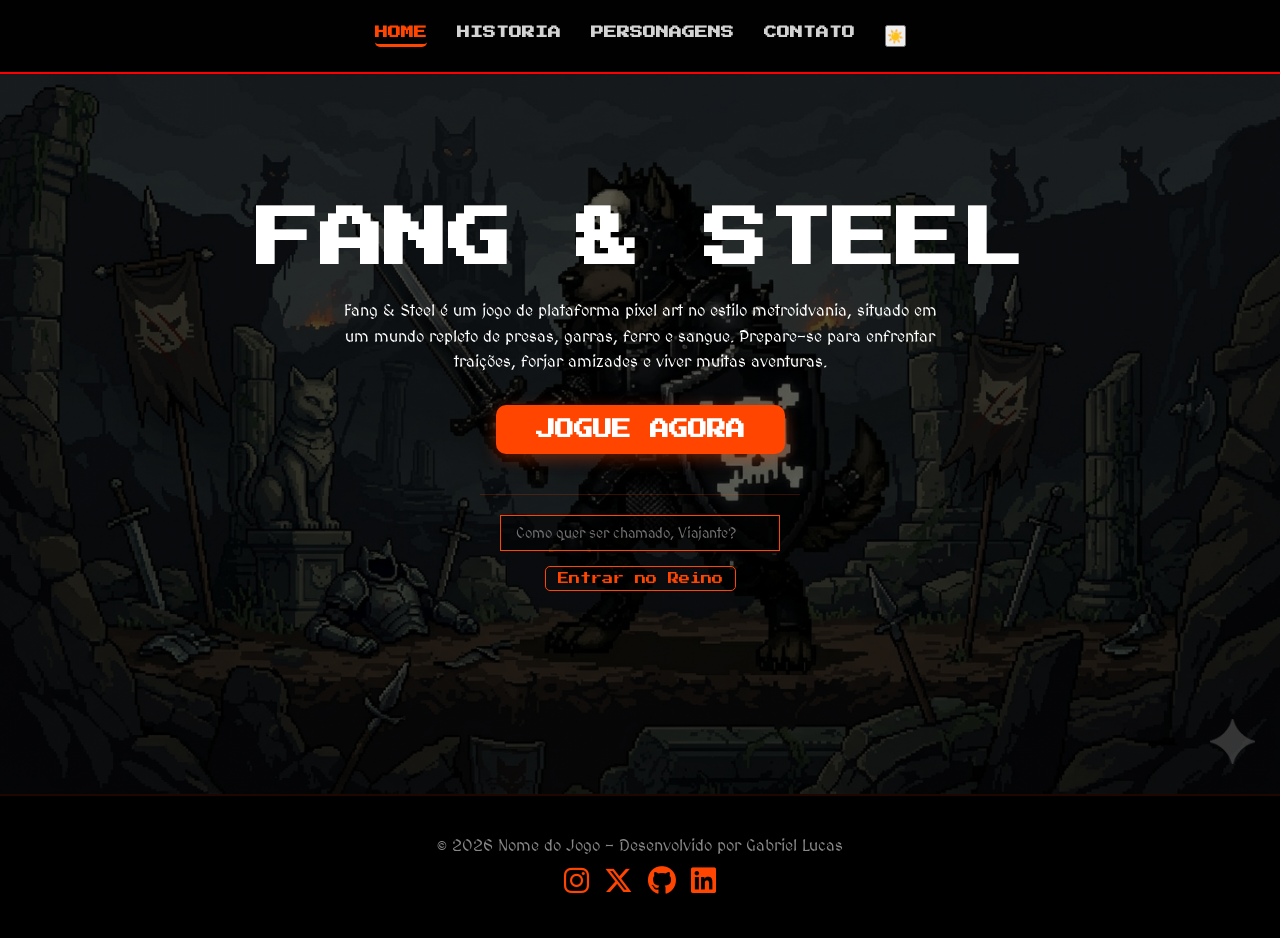
<file: index.html>
<!DOCTYPE html>
<html lang="pt-br">
<head>
    <meta charset="utf-8">
    <meta name="viewport" content="width=device-width, initial-scale=1.0">
    <meta name="author" content="Gabriel">
    <link rel="preconnect" href="https://fonts.googleapis.com">
    <link rel="preconnect" href="https://fonts.gstatic.com" crossorigin>
    <link href="https://fonts.googleapis.com/css2?family=MedievalSharp&family=Press+Start+2P&display=swap" rel="stylesheet">
    <link rel="stylesheet" href="CSS/style.css">
    <link rel="stylesheet" href="https://cdnjs.cloudflare.com/ajax/libs/font-awesome/6.5.1/css/all.min.css">
    <link rel="icon" href="img/icone.png">
    <title>Fang & Steel</title>
</head>
<body>
    <header>
        <nav>
            <ul>
                <li>
                    <a class="pagina-ativa" href="index.html">HOME</a>
                </li>
                <li>
                    <a href="historia.html">HISTORIA</a>
                </li>
                <li>
                    <a href="personagens.html">PERSONAGENS</a>
                </li>
                <li>
                    <a href="contato.html">CONTATO</a>
                </li>
                <button id="btn-tema" class="btn-tema">☀️</button>
            </ul>
        </nav> 
    </header>
    <main>
        <section class="principal-home">
            <h1>Fang & Steel</h1>
            <p>
                Fang & Steel é um jogo de plataforma pixel art no estilo metroidvania, situado em um mundo repleto de presas, garras, ferro e sangue. Prepare-se para enfrentar traições, forjar amizades e viver muitas aventuras.
            </p>
            <a href="/Jogo/index.html" target="_blank" class="btn-jogar">JOGUE AGORA</a>
            <div class="container-saudacao">
                <input type="text" id="input-nome" placeholder="Como quer ser chamado, Viajante?">
                <button onclick="gerarSaudacao()">Entrar no Reino</button>
                <p id="mensagem-boas-vindas"></p>
            </div>
        </section>
    </main>
    <footer>
        <div class="rodape">
            <p>
                &copy; 2026 Nome do Jogo - Desenvolvido por Gabriel Lucas
            </p>
        </div>
        <div class="redes-sociais">
            <a href="#" target="_blank" rel="external"><i class="fa-brands fa-instagram"></i></a>
            <a href="#" target="_blank" rel="external"target="_blank" rel="external"><i class="fa-brands fa-x-twitter"></i></a>
            <a href="https://github.com/gabriellucasribeiro2022-crypto" target="_blank" rel="external"><i class="fa-brands fa-github"></i></a>
            <a href="#" target="_blank" rel="external"target="_blank" rel="external"><i class="fa-brands fa-linkedin"></i></a>
        </div>
    </footer>
    <script src="JS/script.js"></script>
</body>
</html>
</file>
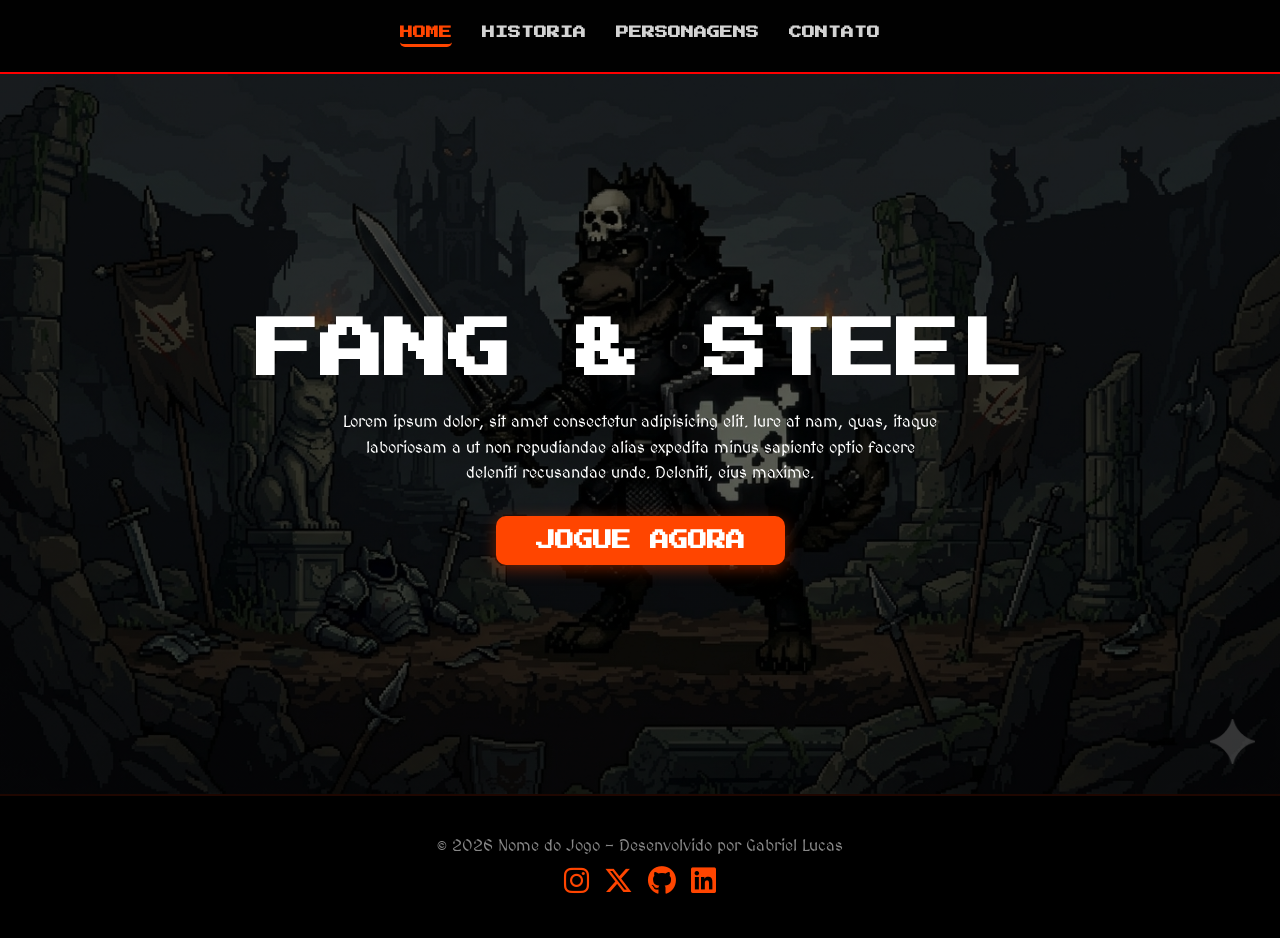
<file: HTML/index.html>
<!DOCTYPE html>
<html lang="pt-br">
<head>
    <meta charset="utf-8">
    <meta name="viewport" content="width=device-width, initial-scale=1.0">
    <meta name="author" content="Gabriel">
    <link rel="preconnect" href="https://fonts.googleapis.com">
    <link rel="preconnect" href="https://fonts.gstatic.com" crossorigin>
    <link href="https://fonts.googleapis.com/css2?family=MedievalSharp&family=Press+Start+2P&display=swap" rel="stylesheet">
    <link rel="stylesheet" href="../CSS/style.css">
    <link rel="stylesheet" href="https://cdnjs.cloudflare.com/ajax/libs/font-awesome/6.5.1/css/all.min.css">
    <link rel="icon" href="../img/icone.png">
    <title>Fang & Steel</title>
</head>
<body>
    <header>
        <nav>
            <ul>
                <li>
                    <a class="pagina-ativa" href="index.html">HOME</a>
                </li>
                <li>
                    <a href="historia.html">HISTORIA</a>
                </li>
                <li>
                    <a href="personagens.html">PERSONAGENS</a>
                </li>
                <li>
                    <a href="contato.html">CONTATO</a>
                </li>
            </ul>
        </nav> 
    </header>
    <main>
        <section class="principal-home">
            <h1>Fang & Steel</h1>
            <p>
                Lorem ipsum dolor, sit amet consectetur adipisicing elit. Iure at nam, quas, itaque laboriosam a ut non repudiandae alias expedita minus sapiente optio facere deleniti recusandae unde. Deleniti, eius maxime.
            </p>
            <a href="#" class="btn-jogar">JOGUE AGORA</a>
        </section>
    </main>
    <footer>
        <div class="rodape">
            <p>
                &copy; 2026 Nome do Jogo - Desenvolvido por Gabriel Lucas
            </p>
        </div>
        <div class="redes-sociais">
            <a href="#" target="_blank" rel="external"><i class="fa-brands fa-instagram"></i></a>
            <a href="#" target="_blank" rel="external"target="_blank" rel="external"><i class="fa-brands fa-x-twitter"></i></a>
            <a href="https://github.com/gabriellucasribeiro2022-crypto" target="_blank" rel="external"><i class="fa-brands fa-github"></i></a>
            <a href="#" target="_blank" rel="external"target="_blank" rel="external"><i class="fa-brands fa-linkedin"></i></a>
        </div>
    </footer>
</body>
</html>
</file>
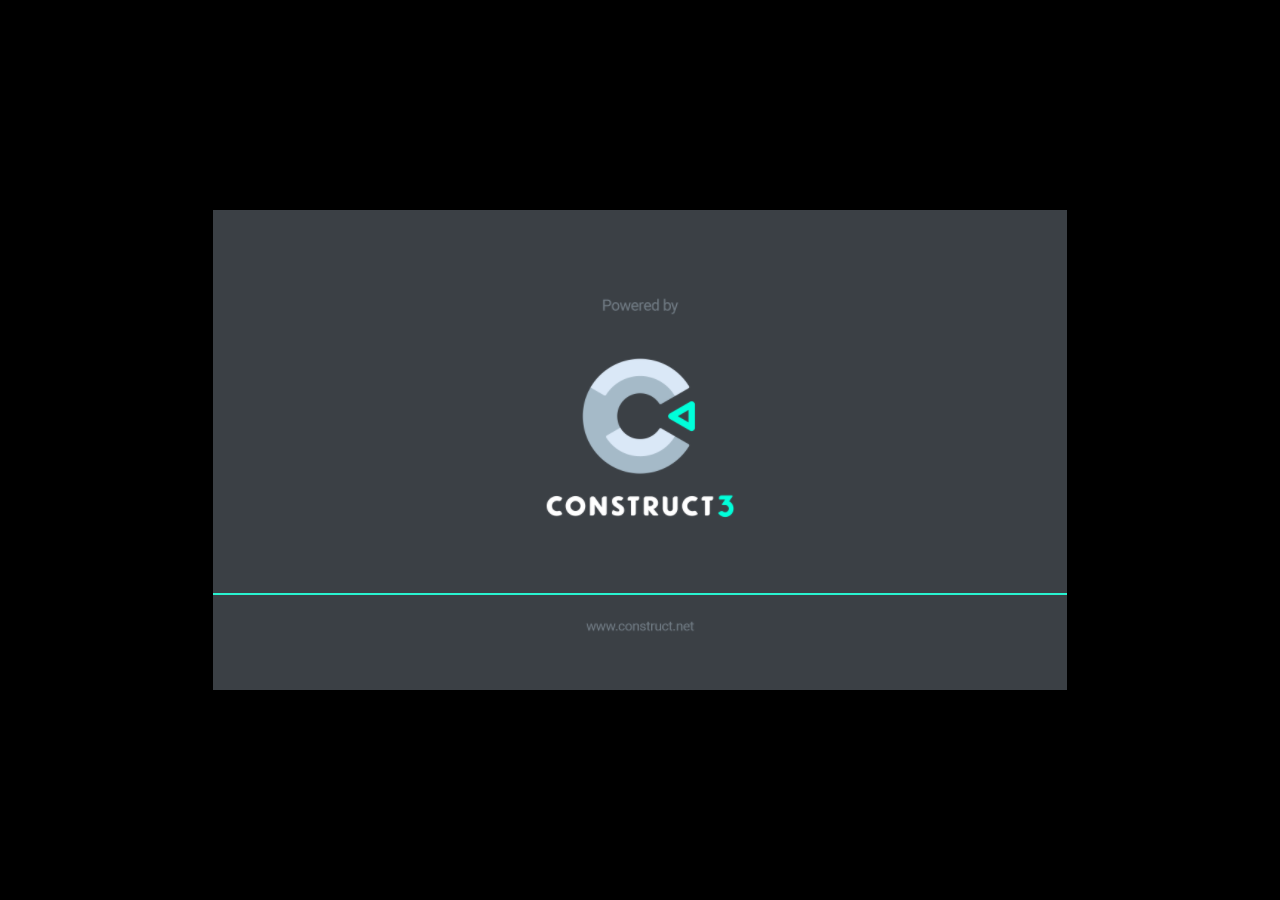
<file: Jogo/index.html>
<!DOCTYPE html>
<html>
<head>
    <meta charset="UTF-8">
	<title>projeto 1</title>
	<meta name="viewport" content="width=device-width, initial-scale=1.0, maximum-scale=1.0, minimum-scale=1.0, user-scalable=no">
	
	<!-- Made with Construct, the game and app creator :: https://www.construct.net -->
	<meta name="generator" content="Scirra Construct">



	<link rel="manifest" href="appmanifest.json">
	<link rel="apple-touch-icon" sizes="128x128" href="icons/icon-128.png">
	<link rel="apple-touch-icon" sizes="256x256" href="icons/icon-256.png">
	<link rel="apple-touch-icon" sizes="512x512" href="icons/icon-512.png">
	<link rel="icon" type="image/png" href="icons/icon-512.png">

	<link rel="stylesheet" href="style.css">



</head> 
 
<body>

	

<script>
if (location.protocol.substr(0, 4) === "file")
{
	alert("Web exports won't work until you upload them. (When running on the file: protocol, browsers block many features from working for security reasons.)");
}
</script>
	
	<noscript>
		<div id="notSupportedWrap">
			<h2 id="notSupportedTitle">This content requires JavaScript</h2>
			<p class="notSupportedMessage">JavaScript appears to be disabled. Please enable it to view this content.</p>
		</div>
	</noscript>
	<script src="scripts/modernjscheck.js"></script>
	<script src="scripts/supportcheck.js"></script>
	<script src="scripts/offlineclient.js" type="module"></script>
	<script src="scripts/main.js" type="module"></script>
	<script src="scripts/register-sw.js" type="module"></script>

</body> 
</html>
</file>
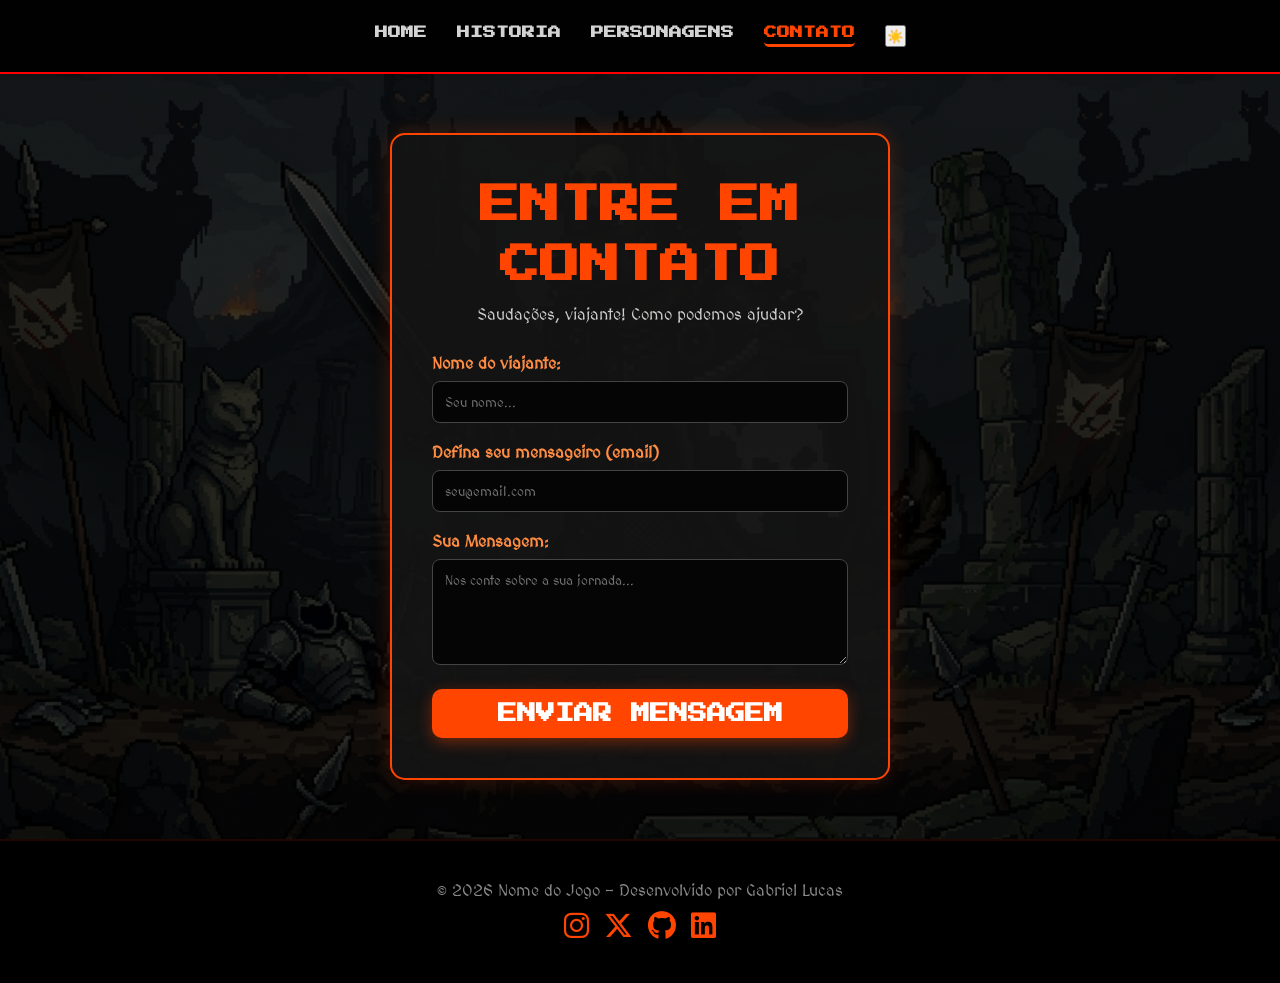
<file: contato.html>
<!DOCTYPE html>
<html lang="pt-br">
<head>
    <meta charset="utf-8">
    <meta name="viewport" content="width=device-width, initial-scale=1.0">
    <meta name="author" content="Gabriel">
    <link rel="preconnect" href="https://fonts.googleapis.com">
    <link rel="preconnect" href="https://fonts.gstatic.com" crossorigin>
    <link href="https://fonts.googleapis.com/css2?family=MedievalSharp&family=Press+Start+2P&display=swap" rel="stylesheet">
    <link rel="stylesheet" href="CSS/style.css">
    <link rel="stylesheet" href="https://cdnjs.cloudflare.com/ajax/libs/font-awesome/6.5.1/css/all.min.css">
    <link rel="icon" href="img/icone.png">
    <title>Fang & Steel</title>
</head>
<body>
    <header>
        <nav>
            <ul>
                <li>
                    <a href="index.html">HOME</a>
                </li>
                <li>
                    <a href="historia.html">HISTORIA</a>
                </li>
                <li>
                    <a href="personagens.html">PERSONAGENS</a>
                </li>
                <li>
                    <a class="pagina-ativa" href="contato.html">CONTATO</a>
                </li>
                <button id="btn-tema" class="btn-tema">☀️</button>
            </ul>
        </nav> 
    </header>
    <main>
        <section class="formulario">
            <div class="container-formulario">
                <h1>ENTRE EM CONTATO</h1>
                <p id="mensagem-saudacao">Saudações, viajante! Como podemos ajudar?</p>
                <form id="formulario">
                    <div class="campos">
                        <label for="nome">Nome do viajante:</label>
                        <input type="text" id="nome" name="nome" placeholder="Seu nome..." required>
                    </div>
                    <div class="campos">
                        <label for="email">Defina seu mensageiro (email)</label>
                        <input type="email" id="email" name="email" placeholder="seu@email.com" required>
                    </div>
                    <div class="campos">
                        <label for="mensagem">Sua Mensagem: </label>
                        <textarea id="mensagem" name="mensagem" rows="5" placeholder="Nos conte sobre a sua jornada..." required></textarea>
                    </div>
                    <button type="submit" class="btn-jogar">Enviar Mensagem</button>
                </form>
            </div>

        </section>
    </main>
    <footer>
        <div class="rodape">
            <p>
                &copy; 2026 Nome do Jogo - Desenvolvido por Gabriel Lucas
            </p>
        </div>
        <div class="redes-sociais">
            <a href="#" target="_blank" rel="external"><i class="fa-brands fa-instagram"></i></a>
            <a href="#" target="_blank" rel="external"target="_blank" rel="external"><i class="fa-brands fa-x-twitter"></i></a>
            <a href="https://github.com/gabriellucasribeiro2022-crypto" target="_blank" rel="external"><i class="fa-brands fa-github"></i></a>
            <a href="#" target="_blank" rel="external"target="_blank" rel="external"><i class="fa-brands fa-linkedin"></i></a>
        </div>
    </footer>
    <script src="JS/script.js"></script>
</body>
</html>
</file>
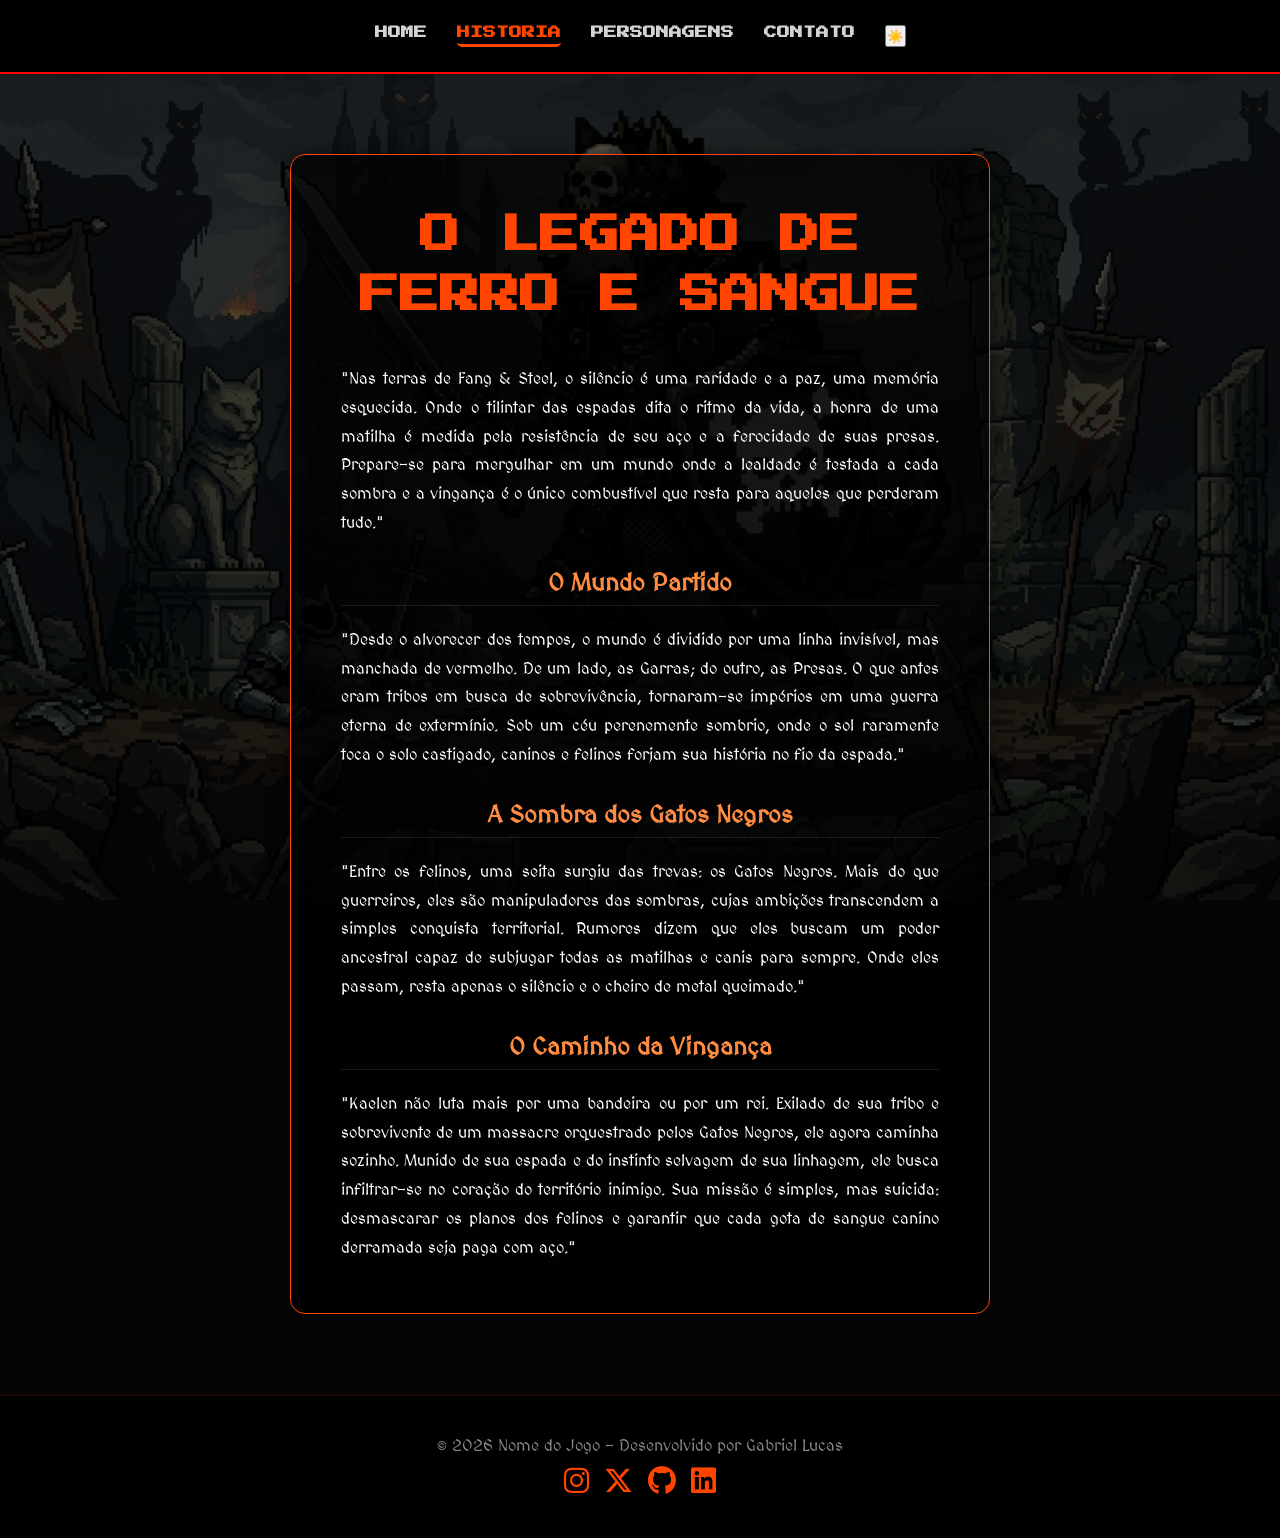
<file: historia.html>
<!DOCTYPE html>
<html lang="pt-br">
<head>
    <meta charset="utf-8">
    <meta name="viewport" content="width=device-width, initial-scale=1.0">
    <meta name="author" content="Gabriel">
    <link rel="preconnect" href="https://fonts.googleapis.com">
    <link rel="preconnect" href="https://fonts.gstatic.com" crossorigin>
    <link href="https://fonts.googleapis.com/css2?family=MedievalSharp&family=Press+Start+2P&display=swap" rel="stylesheet">
    <link rel="stylesheet" href="CSS/style.css">
    <link rel="stylesheet" href="https://cdnjs.cloudflare.com/ajax/libs/font-awesome/6.5.1/css/all.min.css">
    <link rel="icon" href="img/icone.png">
    <title>Fang & Steel</title>
</head>
<body>
    <header>
        <nav>
            <ul>
                <li>
                    <a href="index.html">HOME</a>
                </li>
                <li>
                    <a class="pagina-ativa" href="historia.html">HISTORIA</a>
                </li>
                <li>
                    <a href="personagens.html">PERSONAGENS</a>
                </li>
                <li>
                    <a href="contato.html">CONTATO</a>
                </li>
                <button id="btn-tema" class="btn-tema">☀️</button>
            </ul>
        </nav> 
    </header>
    <main>
        <section class="historia">
            <div class="texto-historia">
                <h1>O Legado de Ferro e Sangue</h1>
                <p>
                    "Nas terras de Fang & Steel, o silêncio é uma raridade e a paz, uma memória esquecida. Onde o tilintar das espadas dita o ritmo da vida, a honra de uma matilha é medida pela resistência de seu aço e a ferocidade de suas presas. Prepare-se para mergulhar em um mundo onde a lealdade é testada a cada sombra e a vingança é o único combustível que resta para aqueles que perderam tudo."
                </p>
                <h2>O Mundo Partido</h2>
                <p>
                    "Desde o alvorecer dos tempos, o mundo é dividido por uma linha invisível, mas manchada de vermelho. De um lado, as Garras; do outro, as Presas. O que antes eram tribos em busca de sobrevivência, tornaram-se impérios em uma guerra eterna de extermínio. Sob um céu perenemente sombrio, onde o sol raramente toca o solo castigado, caninos e felinos forjam sua história no fio da espada."
                </p>
                <h2>A Sombra dos Gatos Negros</h2>
                <p>
                    "Entre os felinos, uma seita surgiu das trevas: os Gatos Negros. Mais do que guerreiros, eles são manipuladores das sombras, cujas ambições transcendem a simples conquista territorial. Rumores dizem que eles buscam um poder ancestral capaz de subjugar todas as matilhas e canis para sempre. Onde eles passam, resta apenas o silêncio e o cheiro de metal queimado."
                </p>
                <h2>O Caminho da Vingança</h2>
                <p>
                    "Kaelen não luta mais por uma bandeira ou por um rei. Exilado de sua tribo e sobrevivente de um massacre orquestrado pelos Gatos Negros, ele agora caminha sozinho. Munido de sua espada e do instinto selvagem de sua linhagem, ele busca infiltrar-se no coração do território inimigo. Sua missão é simples, mas suicida: desmascarar os planos dos felinos e garantir que cada gota de sangue canino derramada seja paga com aço."
                </p>
            </div>
        </section>
    </main>
    <footer>
        <div class="rodape">
            <p>
                &copy; 2026 Nome do Jogo - Desenvolvido por Gabriel Lucas
            </p>
        </div>
        <div class="redes-sociais">
            <a href="#" target="_blank" rel="external"><i class="fa-brands fa-instagram"></i></a>
            <a href="#" target="_blank" rel="external"><i class="fa-brands fa-x-twitter"></i></a>
            <a href="https://github.com/gabriellucasribeiro2022-crypto" target="_blank" rel="external"><i class="fa-brands fa-github"></i></a>
            <a href="#" target="_blank" rel="external"><i class="fa-brands fa-linkedin"></i></a>
        </div>
    </footer>
    <script src="JS/script.js"></script>
</body>
</html>
</file>
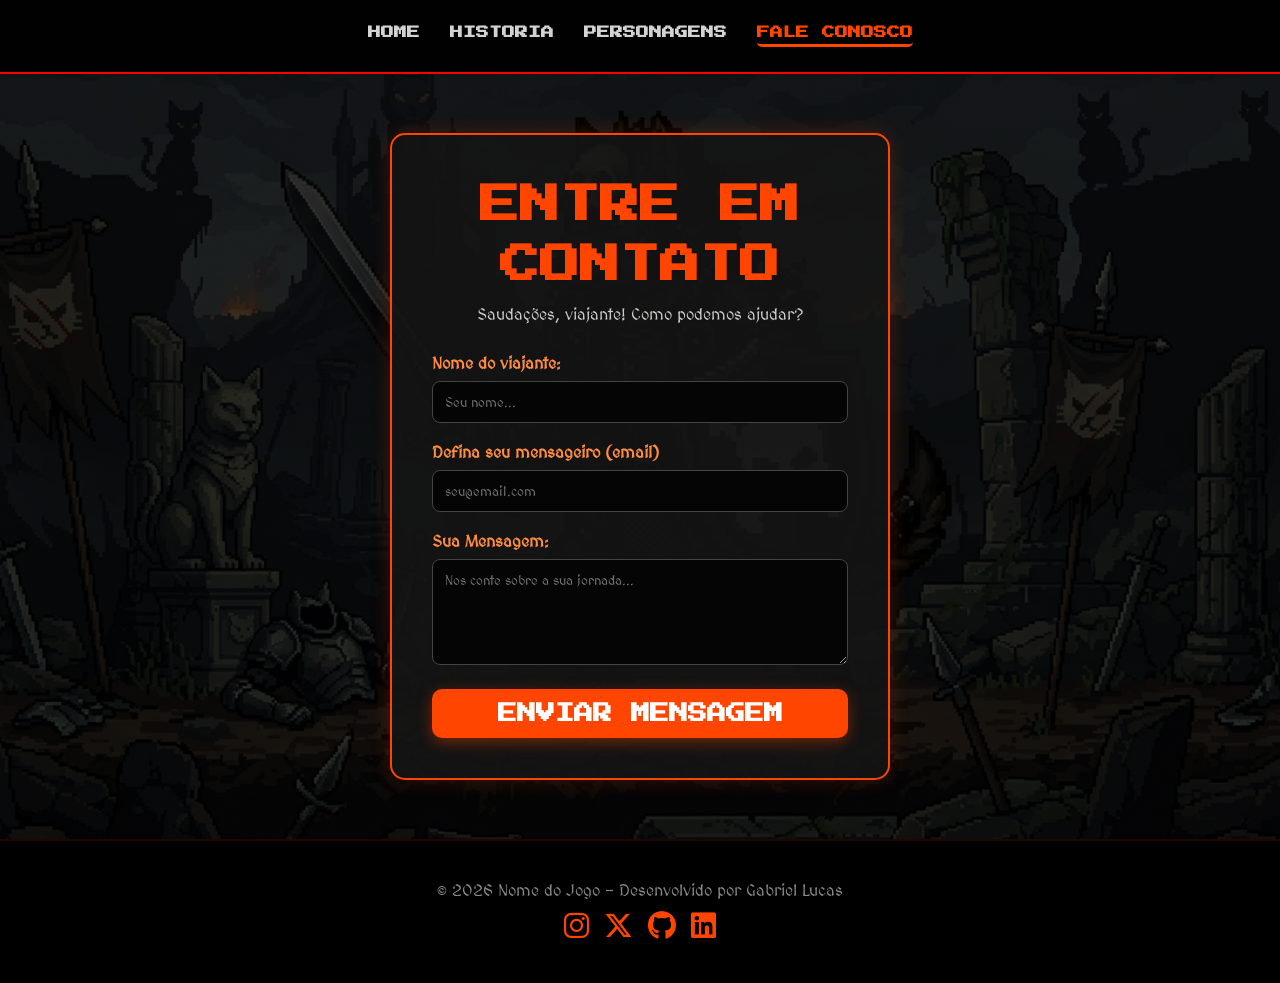
<file: HTML/contato.html>
<!DOCTYPE html>
<html lang="pt-br">
<head>
    <meta charset="utf-8">
    <meta name="viewport" content="width=device-width, initial-scale=1.0">
    <meta name="author" content="Gabriel">
    <link rel="preconnect" href="https://fonts.googleapis.com">
    <link rel="preconnect" href="https://fonts.gstatic.com" crossorigin>
    <link href="https://fonts.googleapis.com/css2?family=MedievalSharp&family=Press+Start+2P&display=swap" rel="stylesheet">
    <link rel="stylesheet" href="../CSS/style.css">
    <link rel="stylesheet" href="https://cdnjs.cloudflare.com/ajax/libs/font-awesome/6.5.1/css/all.min.css">
    <link rel="icon" href="../img/icone.png">
    <title>Nome do Jogo</title>
</head>
<body>
    <header>
        <nav>
            <ul>
                <li>
                    <a href="index.html">HOME</a>
                </li>
                <li>
                    <a href="historia.html">HISTORIA</a>
                </li>
                <li>
                    <a href="personagens.html">PERSONAGENS</a>
                </li>
                <li>
                    <a class="pagina-ativa" href="contato.html">FALE CONOSCO</a>
                </li>
            </ul>
        </nav> 
    </header>
    <main>
        <section class="formulario">
            <div class="container-formulario">
                <h1>ENTRE EM CONTATO</h1>
                <p id="mensagem-saudacao">Saudações, viajante! Como podemos ajudar?</p>
                <form id="formulario">
                    <div class="campos">
                        <label for="nome">Nome do viajante:</label>
                        <input type="text" id="nome" name="nome" placeholder="Seu nome..." required>
                    </div>
                    <div class="campos">
                        <label for="email">Defina seu mensageiro (email)</label>
                        <input type="email" id="email" name="email" placeholder="seu@email.com" required>
                    </div>
                    <div class="campos">
                        <label for="mensagem">Sua Mensagem: </label>
                        <textarea id="mensagem" name="mensagem" rows="5" placeholder="Nos conte sobre a sua jornada..." required></textarea>
                    </div>
                    <button type="submit" class="btn-jogar">Enviar Mensagem</button>
                </form>
            </div>

        </section>
    </main>
    <footer>
        <div class="rodape">
            <p>
                &copy; 2026 Nome do Jogo - Desenvolvido por Gabriel Lucas
            </p>
        </div>
        <div class="redes-sociais">
            <a href="#" target="_blank" rel="external"><i class="fa-brands fa-instagram"></i></a>
            <a href="#" target="_blank" rel="external"target="_blank" rel="external"><i class="fa-brands fa-x-twitter"></i></a>
            <a href="https://github.com/gabriellucasribeiro2022-crypto" target="_blank" rel="external"><i class="fa-brands fa-github"></i></a>
            <a href="#" target="_blank" rel="external"target="_blank" rel="external"><i class="fa-brands fa-linkedin"></i></a>
        </div>
    </footer>
</body>
</html>
</file>
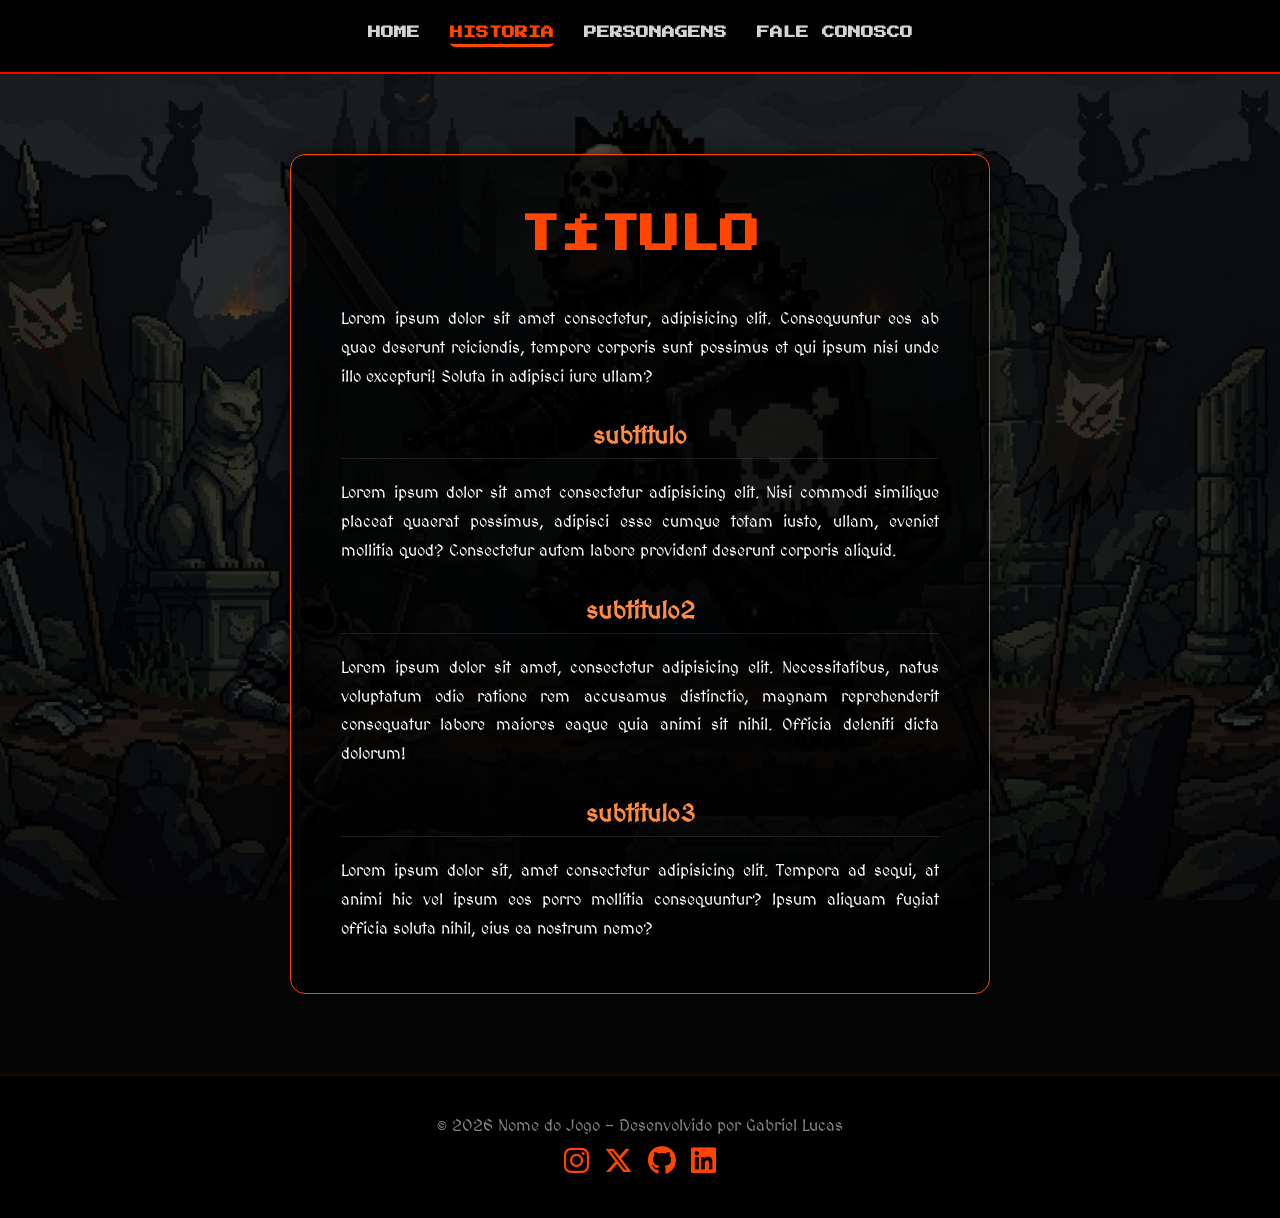
<file: HTML/historia.html>
<!DOCTYPE html>
<html lang="pt-br">
<head>
    <meta charset="utf-8">
    <meta name="viewport" content="width=device-width, initial-scale=1.0">
    <meta name="author" content="Gabriel">
    <link rel="preconnect" href="https://fonts.googleapis.com">
    <link rel="preconnect" href="https://fonts.gstatic.com" crossorigin>
    <link href="https://fonts.googleapis.com/css2?family=MedievalSharp&family=Press+Start+2P&display=swap" rel="stylesheet">
    <link rel="stylesheet" href="../CSS/style.css">
    <link rel="stylesheet" href="https://cdnjs.cloudflare.com/ajax/libs/font-awesome/6.5.1/css/all.min.css">
    <link rel="icon" href="../img/icone.png">
    <title>Nome do Jogo</title>
</head>
<body>
    <header>
        <nav>
            <ul>
                <li>
                    <a href="index.html">HOME</a>
                </li>
                <li>
                    <a class="pagina-ativa" href="historia.html">HISTORIA</a>
                </li>
                <li>
                    <a href="personagens.html">PERSONAGENS</a>
                </li>
                <li>
                    <a href="contato.html">FALE CONOSCO</a>
                </li>
            </ul>
        </nav> 
    </header>
    <main>
        <section class="historia">
            <div class="texto-historia">
                <h1>Título</h1>
                <p>
                    Lorem ipsum dolor sit amet consectetur, adipisicing elit. Consequuntur eos ab quae deserunt reiciendis, tempore corporis sunt possimus et qui ipsum nisi unde illo excepturi! Soluta in adipisci iure ullam?
                </p>
                <h2>subtítulo</h2>
                <p>
                    Lorem ipsum dolor sit amet consectetur adipisicing elit. Nisi commodi similique placeat quaerat possimus, adipisci esse cumque totam iusto, ullam, eveniet mollitia quod? Consectetur autem labore provident deserunt corporis aliquid.
                </p>
                <h2>subtitulo2</h2>
                <p>
                    Lorem ipsum dolor sit amet, consectetur adipisicing elit. Necessitatibus, natus voluptatum odio ratione rem accusamus distinctio, magnam reprehenderit consequatur labore maiores eaque quia animi sit nihil. Officia deleniti dicta dolorum!
                </p>
                <h2>subtitulo3</h2>
                <p>
                    Lorem ipsum dolor sit, amet consectetur adipisicing elit. Tempora ad sequi, at animi hic vel ipsum eos porro mollitia consequuntur? Ipsum aliquam fugiat officia soluta nihil, eius ea nostrum nemo?
                </p>
            </div>
        </section>
    </main>
    <footer>
        <div class="rodape">
            <p>
                &copy; 2026 Nome do Jogo - Desenvolvido por Gabriel Lucas
            </p>
        </div>
        <div class="redes-sociais">
            <a href="#" target="_blank" rel="external"><i class="fa-brands fa-instagram"></i></a>
            <a href="#" target="_blank" rel="external"><i class="fa-brands fa-x-twitter"></i></a>
            <a href="https://github.com/gabriellucasribeiro2022-crypto" target="_blank" rel="external"><i class="fa-brands fa-github"></i></a>
            <a href="#" target="_blank" rel="external"><i class="fa-brands fa-linkedin"></i></a>
        </div>
    </footer>
</body>
</html>
</file>
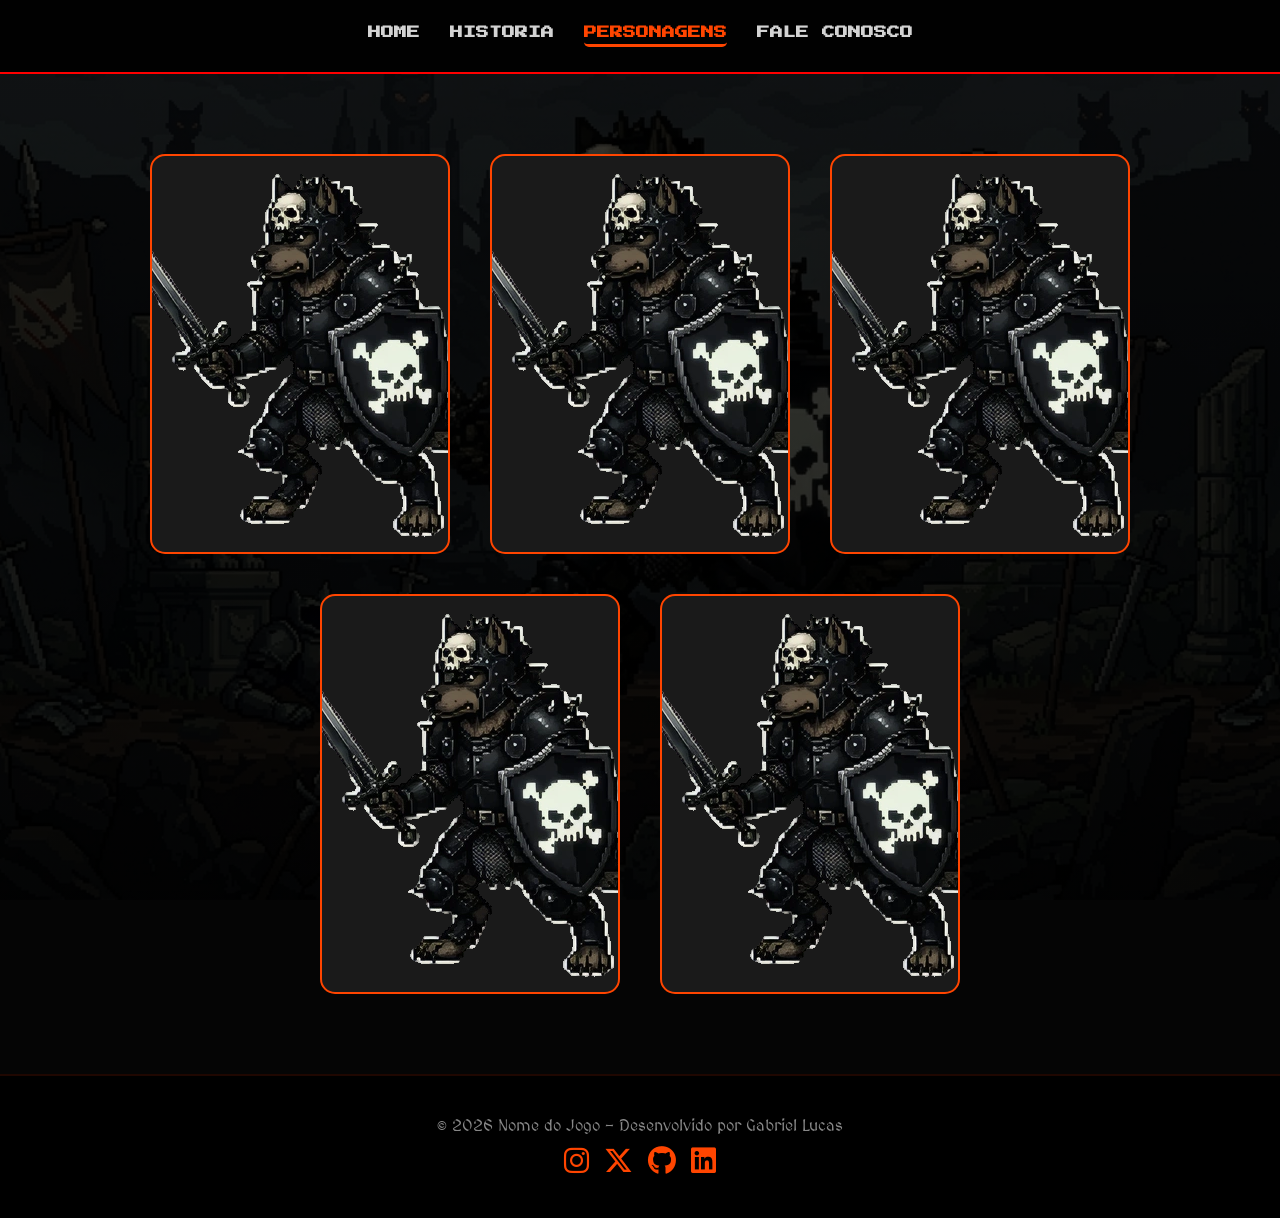
<file: HTML/personagens.html>
<!DOCTYPE html>
<html lang="pt-br">
<head>
    <meta charset="utf-8">
    <meta name="viewport" content="width=device-width, initial-scale=1.0">
    <meta name="author" content="Gabriel">
    <link rel="preconnect" href="https://fonts.googleapis.com">
    <link rel="preconnect" href="https://fonts.gstatic.com" crossorigin>
    <link href="https://fonts.googleapis.com/css2?family=MedievalSharp&family=Press+Start+2P&display=swap" rel="stylesheet">
    <link rel="stylesheet" href="../CSS/style.css">
    <link rel="stylesheet" href="https://cdnjs.cloudflare.com/ajax/libs/font-awesome/6.5.1/css/all.min.css">
    <link rel="icon" href="../img/icone.png">
    <title>Nome do Jogo</title>
</head>
<body>
    <header>
        <nav>
            <ul>
                <li>
                    <a href="index.html">HOME</a>
                </li>
                <li>
                    <a href="historia.html">HISTORIA</a>
                </li>
                <li>
                    <a class="pagina-ativa" href="personagens.html">PERSONAGENS</a>
                </li>
                <li>
                    <a href="contato.html">FALE CONOSCO</a>
                </li>
            </ul>
        </nav> 
    </header>
    <main>
        <div class="estrutura-carta">
            <div class="carta-personagem" onclick="virarCarta(this)">
                <div class="conteudo-carta">
                    <div class="frente-carta">
                        <img src="../Animações Sprite/Animação walking(left) 25Frames/frame_000.png">
                    </div>
                    <div class="verso-carta">
                        <h2>Personagem 1</h2>
                        <p>informações</p>
                    </div> 
                </div>   
            </div>
            <div class="carta-personagem" onclick="virarCarta(this)">
                <div class="conteudo-carta">
                    <div class="frente-carta">
                        <img src="../Animações Sprite/Animação walking(left) 25Frames/frame_000.png">
                    </div>
                    <div class="verso-carta">
                        <h2>Personagem 1</h2>
                        <p>informações</p>
                    </div> 
                </div>   
            </div>
            <div class="carta-personagem" onclick="virarCarta(this)">
                <div class="conteudo-carta">
                    <div class="frente-carta">
                        <img src="../Animações Sprite/Animação walking(left) 25Frames/frame_000.png">
                    </div>
                    <div class="verso-carta">
                        <h2>Personagem 1</h2>
                        <p>informações</p>
                    </div> 
                </div>   
            </div><div class="carta-personagem" onclick="virarCarta(this)">
                <div class="conteudo-carta">
                    <div class="frente-carta">
                        <img src="../Animações Sprite/Animação walking(left) 25Frames/frame_000.png">
                    </div>
                    <div class="verso-carta">
                        <h2>Personagem 1</h2>
                        <p>informações</p>
                    </div> 
                </div>   
            </div>
            <div class="carta-personagem" onclick="virarCarta(this)">
                <div class="conteudo-carta">
                    <div class="frente-carta">
                        <img src="../Animações Sprite/Animação walking(left) 25Frames/frame_000.png">
                    </div>
                    <div class="verso-carta">
                        <h2>Personagem 1</h2>
                        <p>informações</p>
                    </div> 
                </div>   
            </div>
        </div>
    </main>
    <footer>
        <div class="rodape">
            <p>
                &copy; 2026 Nome do Jogo - Desenvolvido por Gabriel Lucas
            </p>
        </div>
        <div class="redes-sociais">
            <a href="#" target="_blank" rel="external"><i class="fa-brands fa-instagram"></i></a>
            <a href="#" target="_blank" rel="external"><i class="fa-brands fa-x-twitter"></i></a>
            <a href="https://github.com/gabriellucasribeiro2022-crypto" target="_blank" rel="external"><i class="fa-brands fa-github"></i></a>
            <a href="#" target="_blank" rel="external"><i class="fa-brands fa-linkedin"></i></a>
        </div>
    </footer>
    <script src="../JS/script.js"></script>
</body>
</html>
</file>
<file: CSS/style.css>
* {
    margin: 0;
    padding: 0;
    box-sizing: border-box;
    font-family: 'Segoe UI', Tahoma, Geneva, Verdana, sans-serif;
}

/* Fonte */


h1, .btn-jogar, nav a {
    font-family: 'Press Start 2P', cursive;
    text-transform: uppercase; 
}


body, p, h2, label, input, textarea {
    font-family: 'MedievalSharp', cursive;
}


h1 {
    font-size: 2.5rem; 
    line-height: 1.5;
}

nav a {
    font-size: 0.8rem; 
}

/* Barra do scroll */

body::-webkit-scrollbar {
    width: 8px;
}

body::-webkit-scrollbar-track {
    background: #050505; 
}

body::-webkit-scrollbar-thumb {
    background-color: #ff4500;
    border-radius: 10px;
}

/* ESTILO DO MENU */

.pagina-ativa {
    color: #ff4500;
    border-bottom: solid #ff4500;
    padding-bottom: 5px;
    border-radius: 5px;
}

nav ul {
    display: flex;
    list-style: none;
    gap: 30px;
    justify-content: center;
}

nav a {
    text-decoration: none;
    color: #D3D3D3;
    font-weight: bold;
    transition: 0.3s;
    display: inline-block;
}

nav a:hover {
    color: #ff4500;
    transform: scale(1.1);
    text-shadow: 0px 0px 8px rgba(255, 69, 0, 0.6);
}

header {
    background-color: rgba(0,0,0,0.8);
    padding: 25px;
    border-bottom: 2px solid #ff0000;
}

/*body*/

body {
    background-color: #050505;
    color: white;
}

/* Escopo principal da HOME*/

.principal-home {
    height: 80vh;
    display: flex;
    flex-direction: column;
    align-items: center;
    justify-content: center;
    text-align: center;
    padding: 20px;
    background-image: linear-gradient(rgba(0,0,0,0.6),rgba(0,0,0,0.6)), url(../img/Background.png);
    background-size: cover;
    background-position: center;
}

.container-saudacao {
    margin-top: 40px; 
    margin-bottom: 20px;
    display: flex;
    flex-direction: column;
    align-items: center;
    gap: 15px;
    padding: 20px;
    border-top: 1px solid rgba(255, 69, 0, 0.2); 
}

#input-nome {
    padding: 8px 15px;
    border: 1px solid #ff4500; 
    background: rgba(0, 0, 0, 0.5);
    color: white;
    font-size: 0.9rem;
    width: 280px;
    transition: 0.3s;
}

#input-nome:focus {
    box-shadow: 0 0 10px rgba(255, 69, 0, 0.3);
}

.container-saudacao button {
    background-color: transparent;
    color: #ff4500;
    border: 1px solid #ff4500;
    padding: 6px 12px;
    font-size: 0.7rem;
    font-family: 'Press Start 2P', cursive;
    cursor: pointer;
    transition: 0.3s;
    border-radius: 5px;
}

.btn-jogar {
    text-decoration: none;
    background-color: #ff4500;
    color: white;
    padding: 15px 40px;
    font-size: 1.2rem;
    font-weight:  bold;
    border-radius:  10px;
    box-shadow: 0 4px 15px rgba(255, 69, 0, 0.4);
}

.btn-jogar:hover {
    background-color: #e63e00;
    transform: scale(1.05);
    box-shadow: 0px 6px 20px rgba(255, 69, 0, 0.6);
}

@keyframes brilinho {
    0% {box-shadow: 0px 0px 5px rgba(255, 69, 0, 0.4);}
    50% {box-shadow: 0px 0px 10px rgba(255, 69, 0, 0.7)}
    100% {box-shadow: 0px 0px 5px rgba(255, 69, 0, 0.4);}
}

.btn-jogar {
    animation: brilinho 2s infinite;

}

.principal-home h1 {
    margin-bottom: 10px;
    font-size: 4rem;
}

.principal-home p {
    margin-bottom: 30px;
    line-height: 1.6;
    max-width: 600px;
}

/* Rodapé */

footer {
    background-color: rgba(0,0,0,0.9);
    color: #888888;
    padding: 40px 20px;
    border-top: 2px solid #8d210638;
    text-align: center;
}

.rodape {
    display: flex;
    flex-direction: column;
    align-items: center;
}

.redes-sociais {
    gap: 15px;
    display: flex;
    align-items: center;
    justify-content: center;
    padding-top: 10px;
}

.redes-sociais a {
    text-decoration: none;
    color: #ff4500;
    font-size: 1.8rem;
    transition: 0.3s;
}

.redes-sociais a:hover {
    color: white;
    transform: translateY(-5px);
    text-shadow: 0px 0px 10px #ff4500;
}

/* Seção História */

.historia {
    display: flex;
    justify-content: center;
    padding: 80px 20px;
    background-image: linear-gradient(rgba(0,0,0,0.6),rgba(0,0,0,0.6)), url(../img/Background.png);
    background-size: cover;
    background-position: center;
    background-attachment: fixed;
}

.texto-historia {
    display: flex;
    flex-direction: column;
    text-align: justify;
    max-width: 700px;
    color: white;
    background-color: rgba(0, 0, 0, 0.75);
    border-radius: 15px;
    border: 1px solid #ff4500;
    padding: 50px;
    box-shadow: 0 0 20px rgba(0, 0, 0, 0.5);
}

.texto-historia h1 {
    color: #ff4500;
    margin-bottom: 20px;
    text-align: center;
    font-size: 2.5rem;
}

.texto-historia h2 {
    margin-top: 30px;
    color: #ff8c42;
    text-align: center;
    border-bottom: 1px solid rgba(255, 255, 255, 0.1);
    padding-bottom: 8px;
}

.texto-historia p {
    line-height: 1.8;
    padding-top: 20px;
}

/* Personagens */

.estrutura-carta {
    display: flex;
    justify-content: center;
    align-items: center;
    flex-wrap: wrap;
    gap: 40px;
    min-height: 80vh;
    padding: 80px 20px;
    perspective: 1000px;
    background-image: linear-gradient(rgba(0, 0, 0, 0.75), rgba(0, 0, 0, 0.85)), url('../img/Background.png');
    background-size: cover;
    background-position: center;
    background-attachment: fixed;
}

.carta-personagem {
    width: 300px;
    height: 400px;
}

.conteudo-carta {
    width: 100%;
    height: 100%;
    position: relative;
    transition: transform 0.8s;
    transform-style: preserve-3d;
}

.carta-personagem.virada .conteudo-carta {
    transform: rotateY(180deg);
}

.frente-carta, .verso-carta {
    position: absolute;
    width: 100%;
    height: 100%;
    backface-visibility: hidden;
    border: 2px solid#ff4500;
    border-radius: 15px;
    display: flex;
    flex-direction: column;
    align-items: center;
    justify-content: center;
    overflow: hidden;
}

.frente-carta {
    background-color: #1a1a1a;
    object-fit: contain;
    object-position: center;
}
.verso-carta {
    background-color: #0a0a0a;
    color: #ff4500;
    transform: rotateY(180deg);
    padding: 30px 20px;
    text-align: center;
    display: flex;
    flex-direction: column;
    justify-content: center;
    gap: 10px;

}

.verso-carta h2 {
    margin-bottom: 15px;
    font-size: 1.4rem;
    border-bottom: 1px solid rgba(255, 69, 0, 0.3);
    padding-bottom: 10px;
}

.carta-personagem:hover {
    filter: drop-shadow(0 0 10px rgba(255, 69, 0, 0.5));
    transform: scale(1.02);
    transition: 0.3s;
}

.texto-historia-carta {
    font-size: 0.9rem;
    margin-top: 10px;
    line-height: 1.4;
    text-align: justify;
    font-style: italic; 
    color: #ff8c42; 
}
    
/* Fale conosco */

.formulario {
    display: flex;
    justify-content: center;
    align-items: center;
    min-height: 85vh;
    padding: 50px 20px;
    background-image: linear-gradient(rgba(0,0,0,0.7), rgba(0,0,0,0.7)), url('../img/Background.png');
    background-size: cover;
    background-position: center;
    background-attachment: fixed;
}

.container-formulario {
    background-color: rgba(20, 20, 20, 0.9);
    border: 2px solid #ff4500;
    border-radius: 15px;
    padding: 40px;
    width: 100%;
    max-width: 500px;
    box-shadow: 0 0 20px rgba(255, 69, 0, 0.2);
    text-align: center;
}

.container-formulario h1 {
    color: #ff4500;
    margin-bottom: 10px;
}

.container-formulario p {
    margin-bottom: 30px;
    color: #ccc;
}

.campos {
    text-align: left;
    margin-bottom: 20px;
}

.campos label {
    display: block;
    margin-bottom: 8px;
    color: #ff8c42;
    font-weight: bold;
}

.campos input, .campos textarea {
    width: 100%;
    padding: 12px;
    background-color: #050505;
    border: 1px solid #444;
    border-radius: 8px;
    color: white;
    outline: none;
    transition: 0.3s;
}

.campos input:focus, .campos textarea:focus {
    border-color: #ff4500;
    box-shadow: 0 0 8px rgba(255, 69, 0, 0.5);
}

.container-formulario .btn-jogar {
    width: 100%;
    cursor: pointer;
    border: none;
}

/* Efeito de blur caso seja menor de idade */

.carta-blur {
    filter: blur(10px);
    pointer-events: none; 
    user-select: none;
}

/* Mudar Tema */

body.light-mode {
    background-color: #d1d1d1 !important; 
    background-image: url('../img/Background.png') !important; 
    background-size: cover;
    background-attachment: fixed; 
    background-repeat: no-repeat;
    color: #1a1a1a !important;
}

body.light-mode main, 
body.light-mode section,
body.light-mode header {
    background-color: transparent !important; 
    background-image: none !important; 
    border-color: #ccc !important;
}

body.light-mode p, 
body.light-mode h1, 
body.light-mode h2,
body.light-mode li a,
body.light-mode .btn-tema-icon {
    color: #1a1a1a !important;
    border-color: rgba(0, 0, 0, 0.2);
}

.btn-tema-icon:hover {
    background: rgba(255, 69, 0, 0.4) !important;
    border-color: #ff4500 !important;
    transform: scale(1.1); 
}

body.light-mode .btn-tema-icon:hover {
    background: rgba(0, 0, 0, 0.2) !important;
    border-color: #333 !important;
    color: #ff4500 !important;
}

/* parte pra celular */

@media (max-width: 768px) {
    body, body.light-mode {
        background-size: cover;
        background-position: center;
    }

    nav ul {
        flex-direction: column; 
        align-items: center;
        gap: 15px;
    }

    h1 {
        font-size: 2.5rem !important;
        text-align: center;
    }

    main, section {
        width: 95% !important;
        margin: 10px auto;
        padding: 15px;
    }

    .botao-principal, .btn-tema-icon {
        padding: 12px 20px;
        font-size: 1.1rem;
    }

    .container-saudacao {
        margin-top: 20px;
        width: 100%;
    }
    #input-nome {
        width: 90%; 
    }
}
</file>
<file: Jogo/style.css>
html, body {
	padding: 0;
	margin: 0;
	overflow: hidden;
	height: 100%;
}

body {
	background: #000000;
	color: white;
}

input[type="file"] {
	color: black;
}

/* for scaling checkboxes according to the font size */
.c3-auto-size-checkbox {
	font-size: 1em;
	width: 1em;
	height: 1em;
	vertical-align: bottom;
	margin: 0.1em 0.25em;
}

html, body, canvas {
	touch-action-delay: none;
	touch-action: none;
}

canvas, .c3htmlwrap {
	position: absolute;
}

.c3htmlwrap {
	contain: strict;
}

.c3overlay {
	pointer-events: none;
}

.c3htmlwrap[interactive] > * {
	pointer-events: auto;
}

/* HACK - work around elements being selectable only in iOS WKWebView for some reason */
html[ioswebview] .c3htmlwrap,
html[ioswebview] canvas {
	-webkit-user-select: none;
	user-select: none;
}

html[ioswebview] .c3htmlwrap > * {
	-webkit-user-select: auto;
	user-select: auto;
}

#notSupportedWrap {
	margin: 2em auto 1em auto;
	width: 75%;
	max-width: 45em;
	border: 2px solid #aaa;
	border-radius: 1em;
	padding: 2em;
	background-color: #f0f0f0;
	font-family: "Segoe UI", Frutiger, "Frutiger Linotype", "Dejavu Sans", "Helvetica Neue", Arial, sans-serif;
	color: black;
}

#notSupportedTitle {
	font-size: 1.8em;
}

.notSupportedMessage {
	font-size: 1.2em;
}

.notSupportedMessage em {
	color: #888;
}

/* bbcode styles */
.bbCodeH1 {
	font-size: 2em;
	font-weight: bold;
}

.bbCodeH2 {
	font-size: 1.5em;
	font-weight: bold;
}

.bbCodeH3 {
	font-size: 1.25em;
	font-weight: bold;
}

.bbCodeH4 {
	font-size: 1.1em;
	font-weight: bold;
}

.bbCodeItem::before {
	content: " • ";
}

/* For text icons converted to HTML: size the height to the line height
   preserving the aspect ratio. Also add position: relative as that allows
   just adding a 'top' style for the iconoffsety style. */
.c3-text-icon {
	height: 1em;
	width: auto;
	position: relative;
}

/* screen reader text */
.c3-screen-reader-text {
	position: absolute;
	width: 1px;
    height: 1px;
    overflow: hidden;
    clip: rect(1px, 1px, 1px, 1px);
}
</file>
